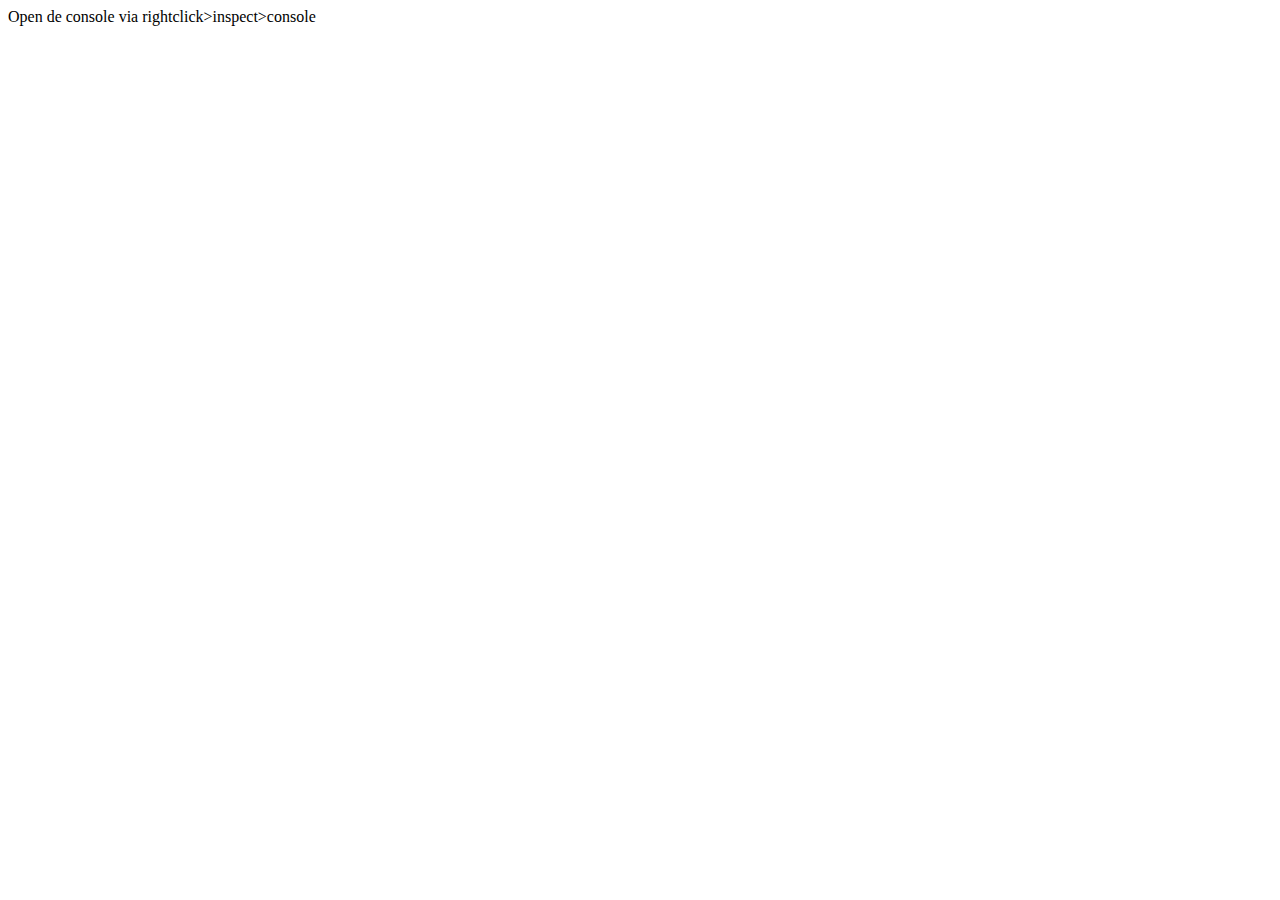
<file: lesson2/extra/index.html>
<!doctype html>
<html lang="en">
<head>
    <meta charset="UTF-8">
    <meta name="viewport" content="width=device-width, user-scalable=no, initial-scale=1.0, maximum-scale=1.0, minimum-scale=1.0">
    <script type="text/javascript" src="js/main.js" defer></script>
    <title>Week 2 extra</title>
</head>
<body>
Open de console via rightclick>inspect>console
</body>
</html>
</file>
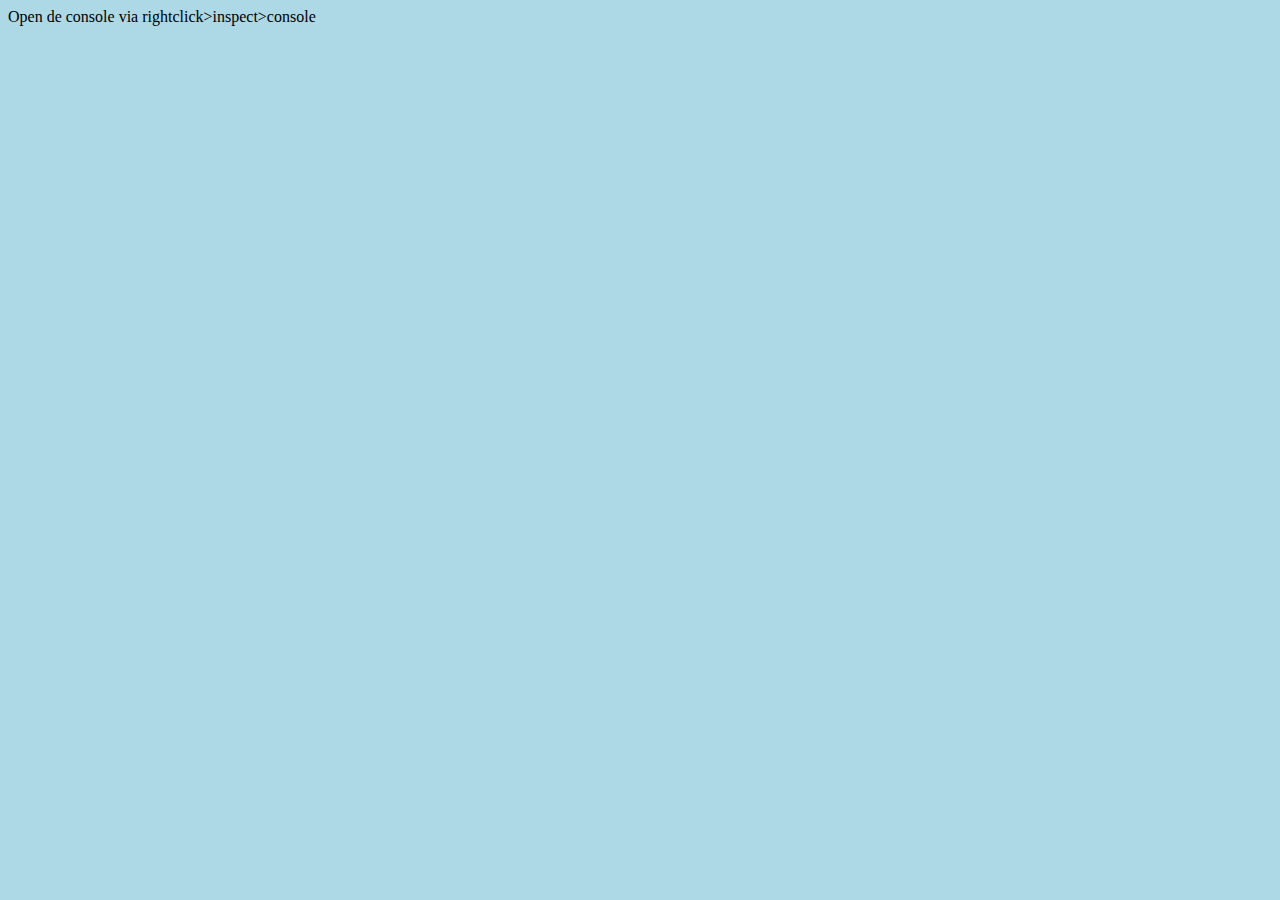
<file: lesson2/hands-on/index.html>
<!doctype html>
<html lang="en">
<head>
    <meta charset="UTF-8">
    <meta name="viewport" content="width=device-width, user-scalable=no, initial-scale=1.0, maximum-scale=1.0, minimum-scale=1.0">
    <link rel="stylesheet" type="text/css" href="css/style.css">
    <script type="text/javascript" src="js/main.js" defer></script>
    <title>Test les 2</title>
</head>
<body>
Open de console via rightclick>inspect>console
</body>
</html>
</file>
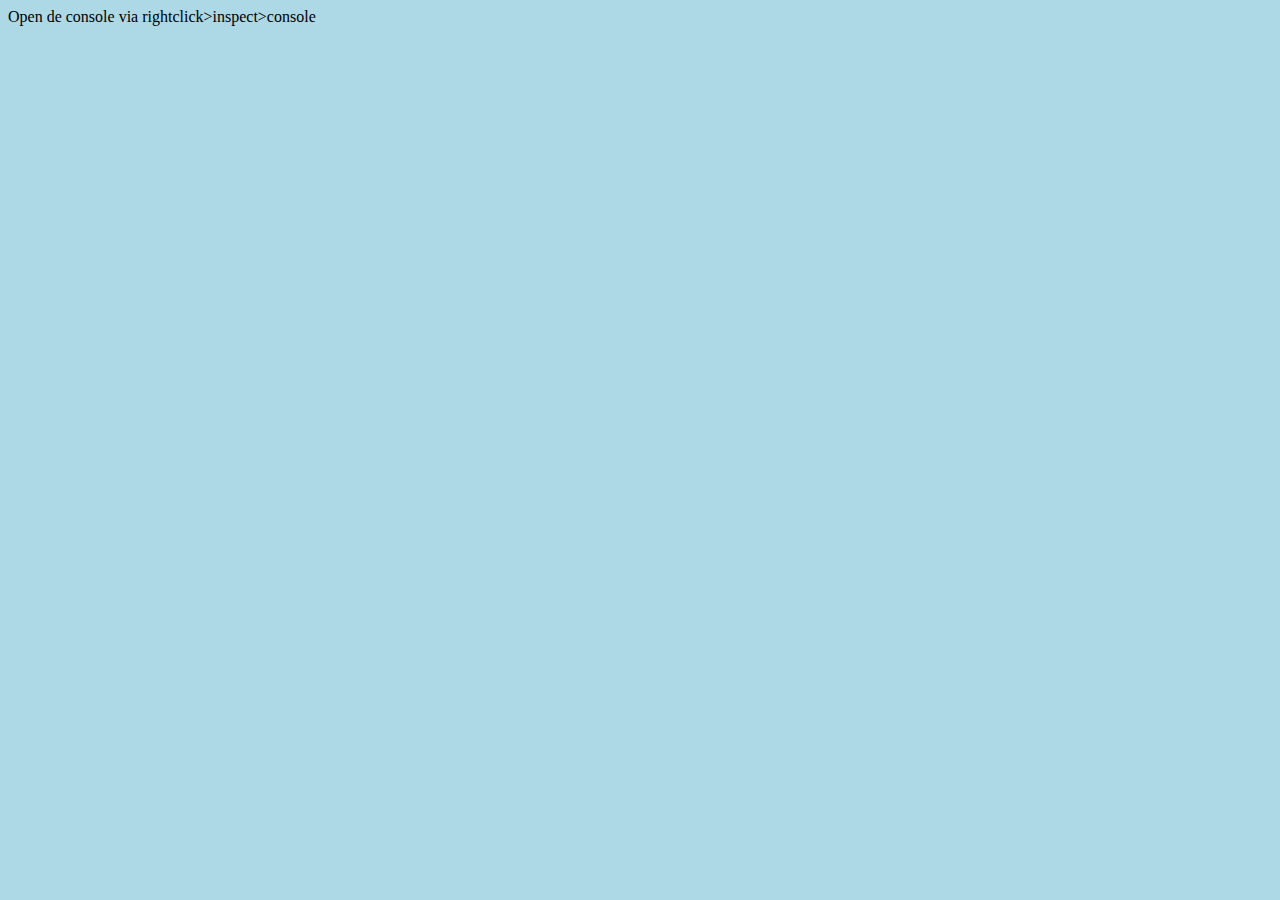
<file: lesson2/handson/index.html>
<!doctype html>
<html lang="en">
<head>
    <meta charset="UTF-8">
    <meta name="viewport" content="width=device-width, user-scalable=no, initial-scale=1.0, maximum-scale=1.0, minimum-scale=1.0">
    <link rel="stylesheet" type="text/css" href="css/style.css">
    <script type="text/javascript" src="js/main.js" defer></script>
    <title>Test week 2</title>
</head>
<body>
Open de console via rightclick>inspect>console
</body>
</html>
</file>
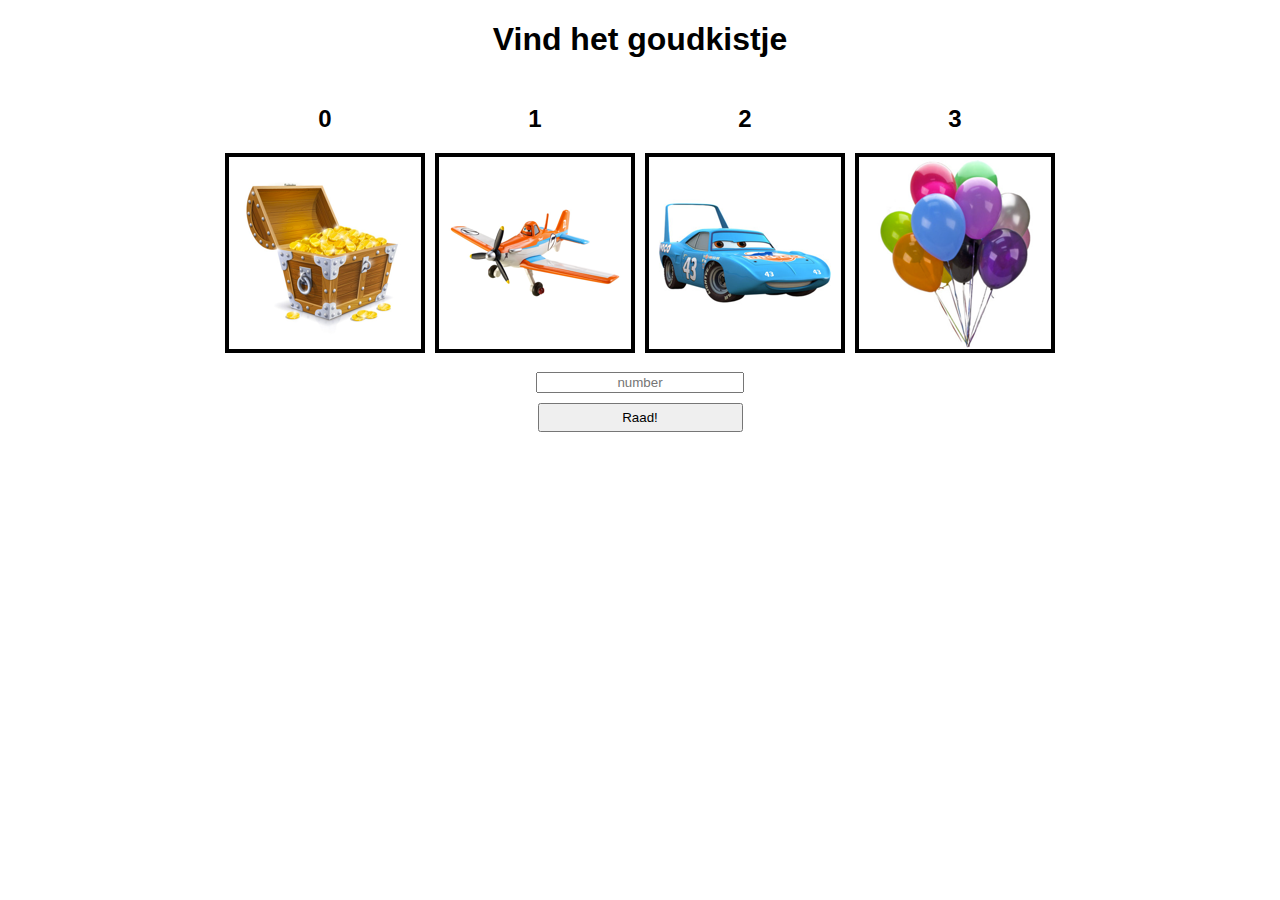
<file: lesson3/goudkistje-progress/index.html>
<!DOCTYPE html>
<html lang="nl">
<head>
    <meta charset="utf-8"/>
    <title>Vind het goudkistje</title>
    <link rel="stylesheet" type="text/css" href="css/style.css">
    <script type="text/javascript" src="js/main.js" defer></script>
</head>
<body>
<h1>Vind het goudkistje</h1>
<div id="alert"></div>
<div id="playing-field"></div>

<form id="play-form" action="#" method="post">
    <input type="text" id="guess-number" name="number" placeholder="number"/>
    <input type="submit" value="Raad!" name="button"/>
</form>
</body>
</html>
</file>
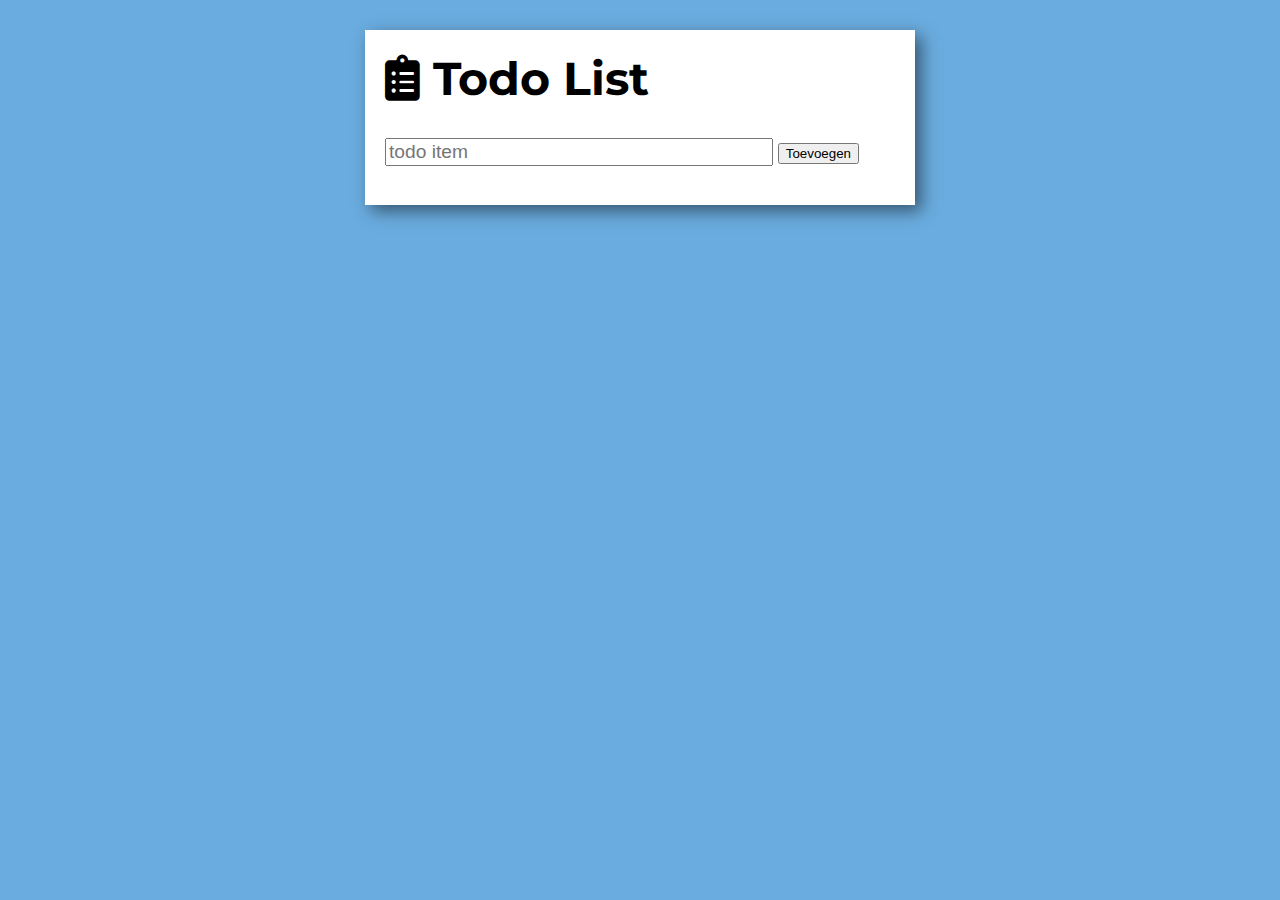
<file: lesson5/todolist-start/index.html>
<!DOCTYPE html>
<html lang="en">
<head>
    <meta charset="UTF-8">
    <meta http-equiv="X-UA-Compatible" content="IE=edge">
    <meta name="viewport" content="width=device-width, initial-scale=1.0">
    <title>Todo list</title>
    <link rel="preconnect" href="https://fonts.gstatic.com">
    <link href="https://fonts.googleapis.com/css2?family=Handlee&family=Montserrat:wght@300&display=swap" rel="stylesheet">
    <link rel="stylesheet" href="https://cdnjs.cloudflare.com/ajax/libs/font-awesome/5.15.2/css/all.min.css">
    <link rel="stylesheet" href="css/style.css">
    <script type="text/javascript" src="js/main.js" defer></script>
</head>
<body>
<section id="main">
    <div id="todolist">
        <h1><i class="fas fa-clipboard-list"></i> Todo List</h1>
        <form id="todo-form">
            <input type="text" placeholder="todo item" name="todo" id="todo-field"/>
            <input type="submit" value="Toevoegen"/>
        </form>
        <ul id="list"></ul>
    </div>
</section>
</body>
</html>
</file>
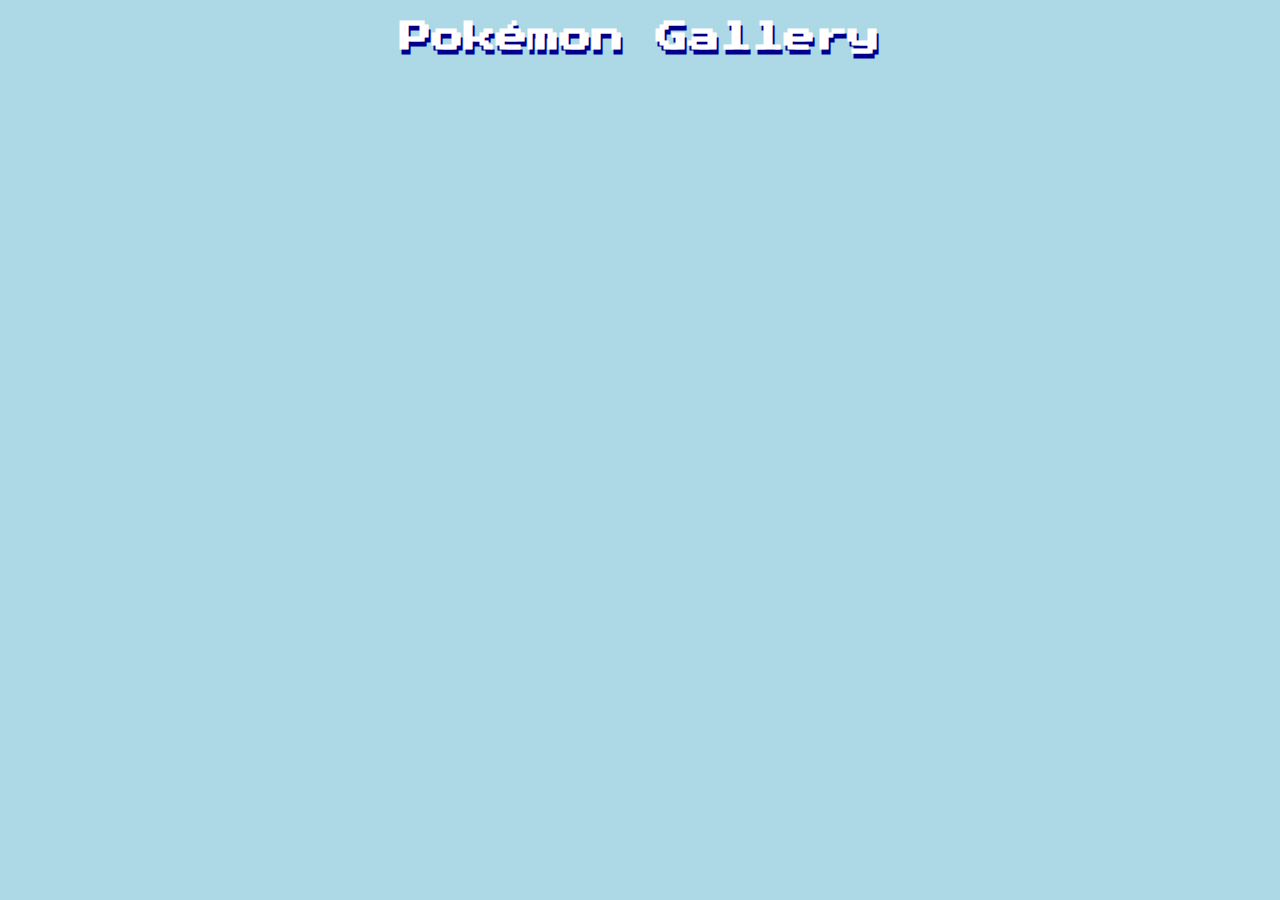
<file: lesson6/pokemon-start/index.html>
<!DOCTYPE html>
<html lang="nl">
<head>
    <meta charset="utf-8"/>
    <title>Pokémon Gallery</title>
    <link rel="stylesheet" type="text/css" href="css/style.css">
    <script type="text/javascript" src="js/main.js" defer></script>
</head>
<body>
<h1 class="main-title">Pokémon Gallery</h1>
<section id="pokemon-gallery"></section>

<dialog class="modal" id="pokemon-detail">
    <div class="modal-content"></div>
    <button class="modal-close">❌</button>
</dialog>
</body>
</html>
</file>
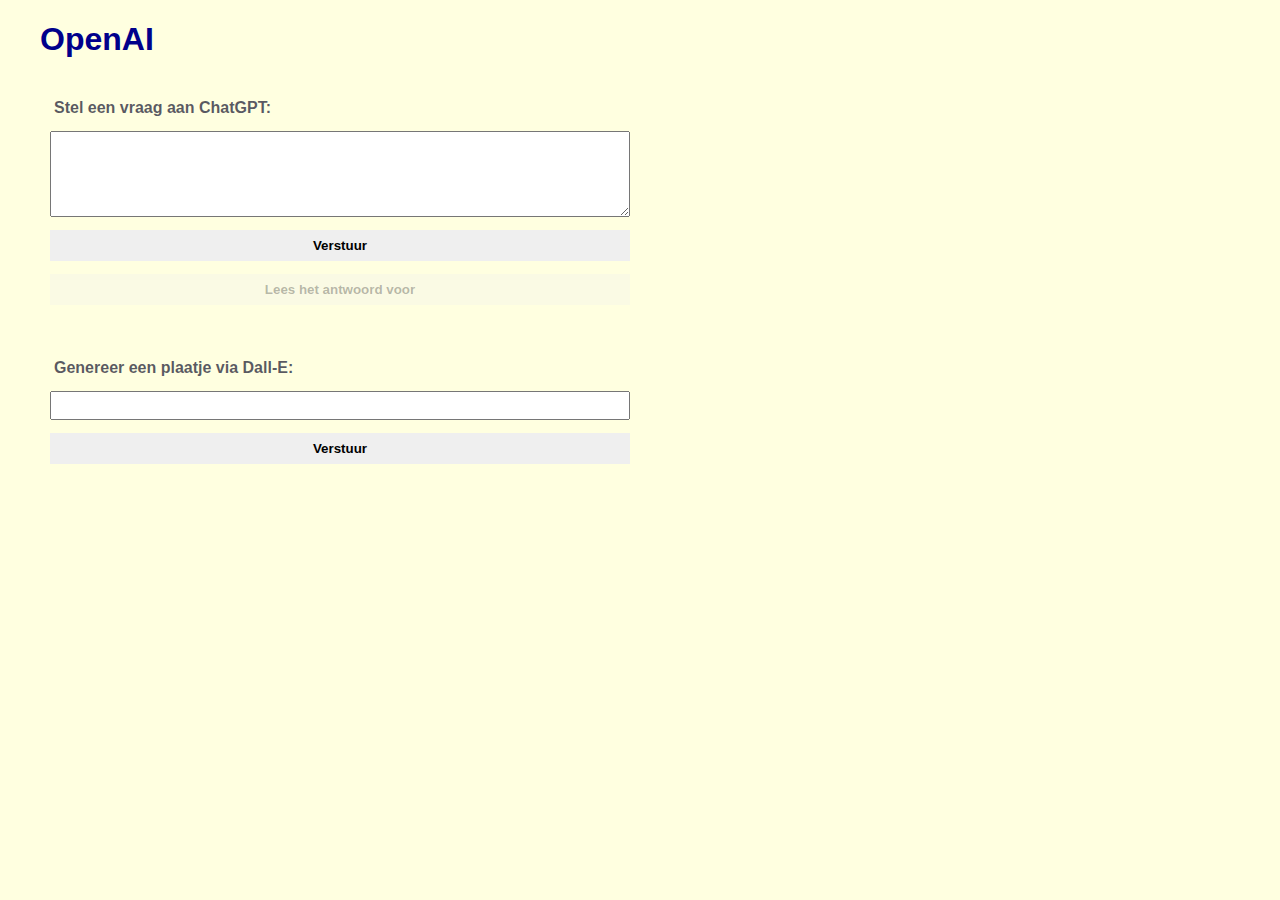
<file: lesson8/openai/index.html>
<!DOCTYPE html>
<html lang="en">
<head>
    <meta charset="UTF-8">
    <title>OpenAI</title>
    <link rel="stylesheet" type="text/css" href="css/style.css">
    <script type="text/javascript" src="js/main.js" defer></script>
</head>
<body>
<main>
    <h1 class="main-title">OpenAI</h1>
    <p id="api-error"></p>

    <section class="ai-section">
        <form id="chat-gpt-question-form">
            <label for="question">Stel een vraag aan ChatGPT:</label>
            <textarea id="question"></textarea>
            <button type="submit">Verstuur</button>
            <button id="speak-button" type="button" disabled>Lees het antwoord voor</button>
        </form>
        <p id="answer"></p>
    </section>

    <section class="ai-section">
        <form id="dall-e-request-form">
            <label for="image-request-text">Genereer een plaatje via Dall-E:</label>
            <input type="text" id="image-request-text"/>
            <button type="submit">Verstuur</button>
        </form>
        <section id="images"></section>
    </section>
</main>
</body>
</html>
</file>
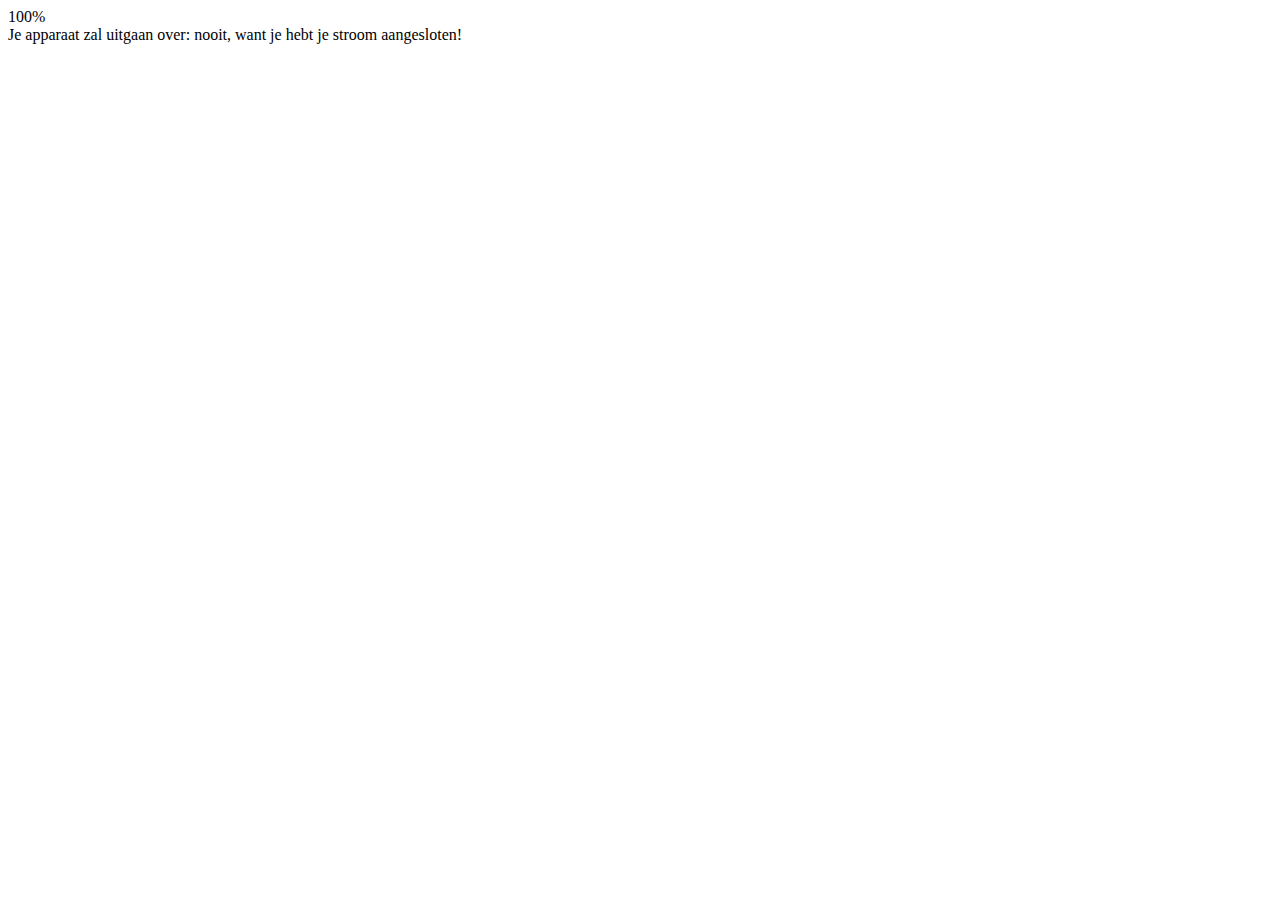
<file: lesson5/web-apis/battery/index.html>
<!DOCTYPE html>
<html lang="en">
<head>
    <meta charset="UTF-8">
    <title>Battery</title>
    <script type="text/javascript" src="js/main.js" defer></script>
</head>
<body>
<div id="target-status"></div>
<div id="target-remaining"></div>
</body>
</html>
</file>
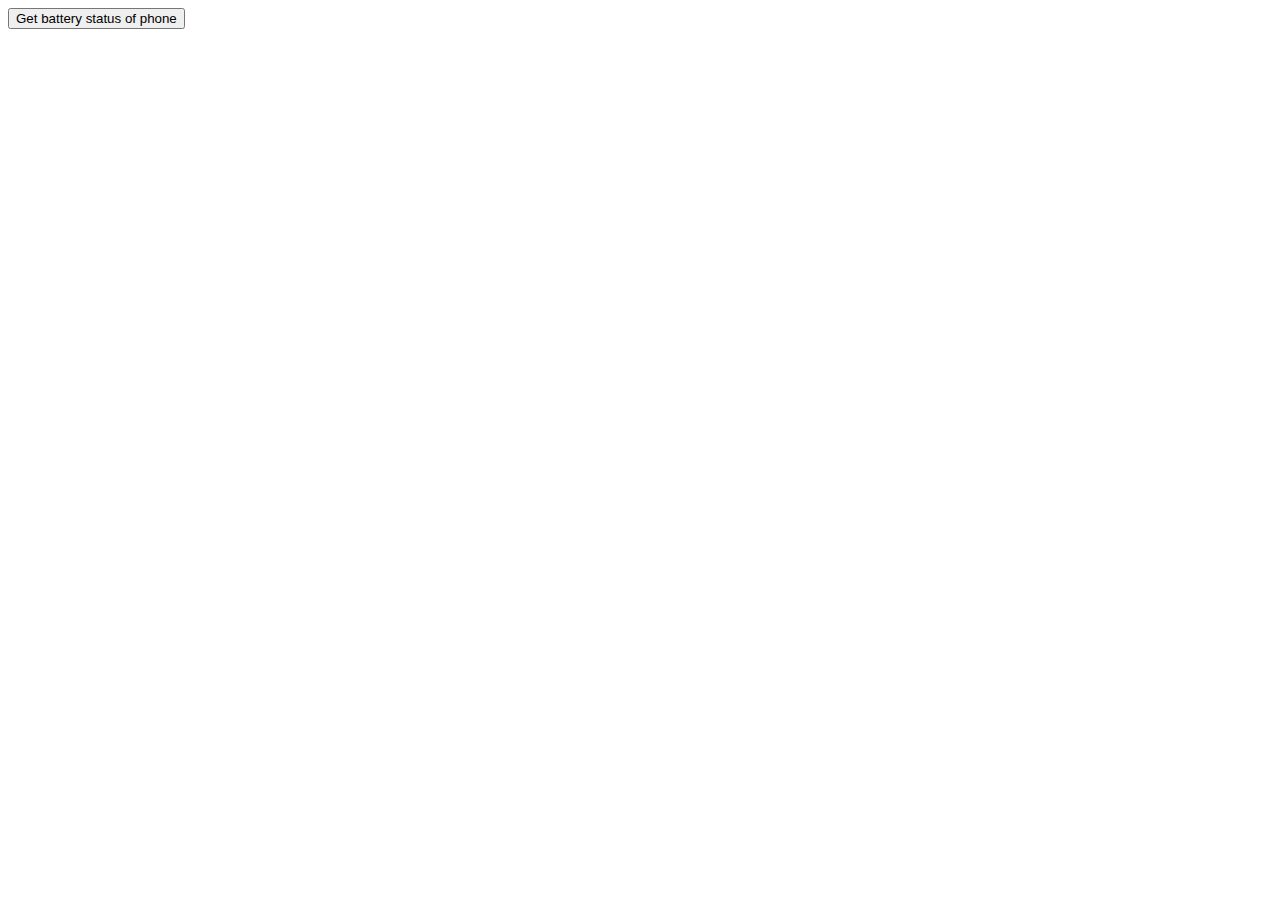
<file: lesson5/web-apis/bluetooth/index.html>
<!DOCTYPE html>
<html lang="en">
<head>
    <meta charset="UTF-8">
    <title>Bluetooth API</title>
    <script type="text/javascript" src="js/main.js" defer></script>
</head>
<body>
<div id="target"></div>
<button id="button">Get battery status of phone</button>
</body>
</html>
</file>
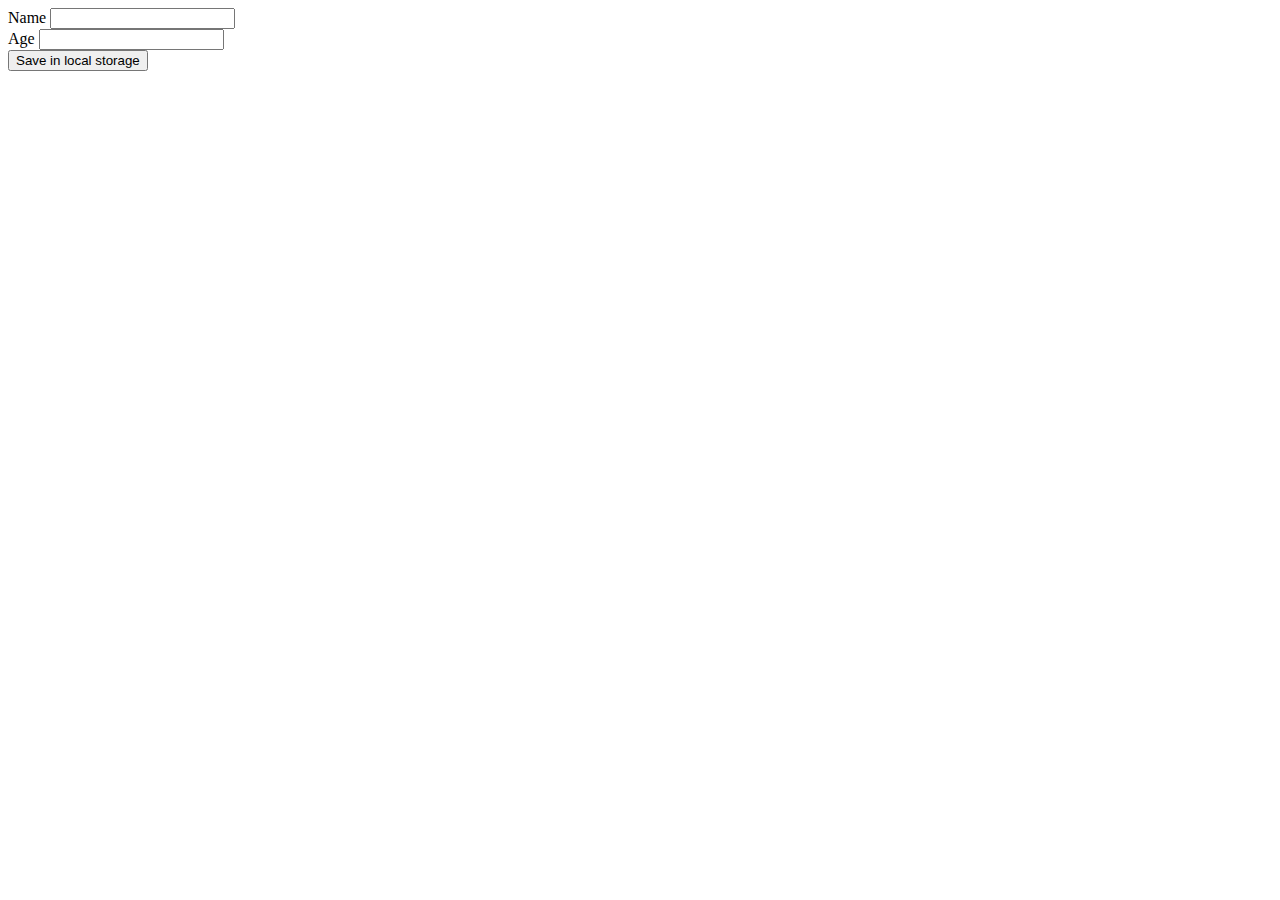
<file: lesson5/web-apis/localstorage/index.html>
<!DOCTYPE html>
<html lang="en">
<head>
    <meta charset="UTF-8">
    <title>Localstorage</title>
    <script type="text/javascript" src="js/main.js" defer></script>
</head>
<body>
<form id="form">
    <div class="form-item">
        <label for="name">Name</label>
        <input type="text" id="name" name="name"/>
    </div>
    <div class="form-item">
        <label for="age">Age</label>
        <input type="number" id="age" name="age"/>
    </div>
    <div class="form-item">
        <input type="submit" name="submit" value="Save in local storage"/>
    </div>
</form>
</body>
</html>
</file>
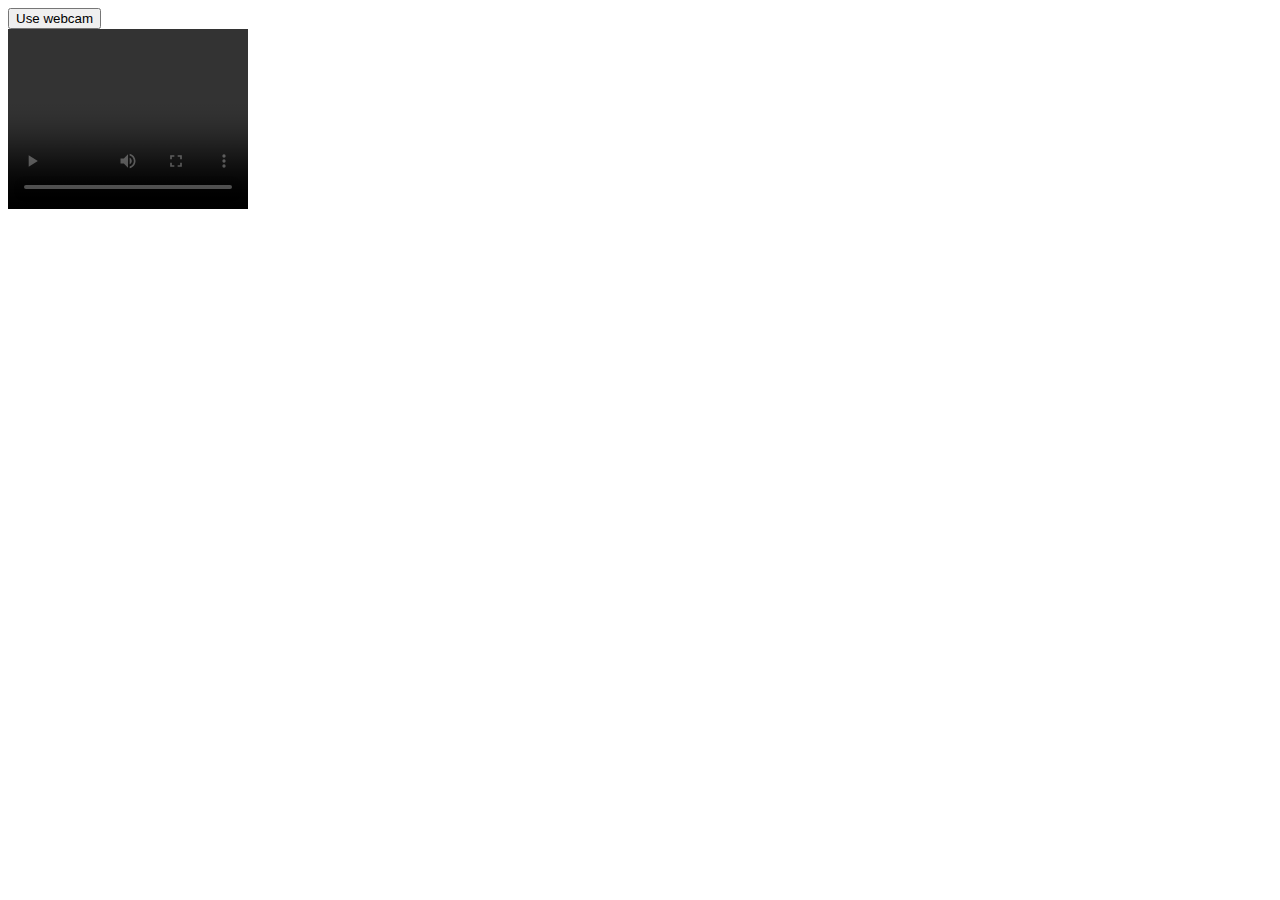
<file: lesson5/web-apis/webcam/index.html>
<!DOCTYPE html>
<html lang="en">
<head>
    <meta charset="UTF-8">
    <title>Webcam</title>
    <script type="text/javascript" src="js/main.js" defer></script>
</head>
<body>
<div>
    <button id="button">Use webcam</button>
</div>
<video controls autoplay style="height:180px; width: 240px;"></video>
</body>
</html>
</file>
<file: lesson2/hands-on/css/style.css>
body {
    background-color: lightblue;
}
</file>
<file: lesson2/handson/css/style.css>
body {
    background-color: lightblue;
}
</file>
<file: lesson3/goudkistje-progress/css/style.css>
body {
    margin: 0;
    padding: 0;
    font-family: sans-serif;
}

h1, h2 {
    text-align: center;
}

#playing-field {
    display: flex;
    align-items: center;
    justify-content: center;
    flex-wrap: wrap;
}

.playing-card {
    margin: 5px;
    width: 200px;
}

input, button {
    width: 200px;
    text-align: center;
    display: block;
    margin: 10px auto;
}

#alert {
    text-align: center;
}

#alert button {
    width: 75px;
    display: inline-block;
    margin-left: 10px;
}

input[type="submit"] {
    padding: 5px;
    width: 205px;
}
</file>
<file: lesson5/todolist-start/css/style.css>
body {
    font-family: 'Montserrat', sans-serif;
    font-size: 1.2em;
    background-color: rgb(106, 172, 223);
    margin: 0;
    padding: 0;
}

h1 {
    margin-top: 0;
    font-size: 2.4em;
}

div, section {
    box-sizing: border-box;
}

#main {
    margin: 0 auto;
    width: 60vw;
    max-width: 550px;
    margin-top: 30px;
}

#todolist {
    background-color: white;
    padding: 20px;
    box-shadow: 6px 6px 16px rgba(0, 0, 0, 0.5);
}

#todo-field {
    width: calc(98% - 120px);
}

li {
    list-style-type: "⬜️";
    padding-inline-start: 1ch;
    font-family: 'Handlee', cursive;
    font-size: 1.4em;
    margin: 4px 0px;
    cursor: pointer;
}

li.done {
    list-style-type: "✔️";
    text-decoration: line-through;
    opacity:0.4;
    cursor:not-allowed;
}

input[type=text] {
    font-size: 1em;
}

button {
    font-size: 1em;
}

.error {
    border-color: red;
}
</file>
<file: lesson6/pokemon-start/css/style.css>
@import url('https://fonts.googleapis.com/css2?family=Press+Start+2P&display=swap');

body {
    margin: 0;
    padding: 0;
    font-family: Arial, Helvetica, sans-serif;
    background-color: lightblue;
}

h1.main-title {
    text-align: center;
    font-family: 'Press Start 2P', sans-serif;
    text-shadow: darkblue 2px 5px;
    color: white;
}

h2 {
    background-color: white;
    padding: 4px;
    text-transform: capitalize;
    color: rgba(14, 14, 42, 0.7);
}

h2 span {
    background-color: darkgreen;
    color: white;
    font-size: 0.9em;
    padding: 4px;
    border-radius: 12px;
}

#pokemon-gallery {
    max-width: 1200px;
    margin: 0 auto 1rem;
    display: grid;
    grid-gap: 1rem;
    grid-template-columns: repeat(auto-fit, minmax(180px, 1fr));
    justify-items: center;
}

#pokemon-gallery.dialog-open {
    filter: blur(10px);
}

.pokemon-card {
    margin: 5px;
    width: 180px;
    text-align: center;
    box-shadow: 0 4px 8px 0 rgba(0, 0, 0, 0.2);
    transition: 0.3s;
    background-color: rgba(255, 255, 255, 0.5);
    border: 5px solid white;
    border-radius: 10px;
    cursor: pointer;
    transform-origin: center;
}

.pokemon-card:hover {
    box-shadow: 0 8px 16px 0 rgba(0, 0, 0, 0.4);
    transform: scale(1.1);
}

.pokemon-card h2 {
    font-size: 18px;
    margin-bottom: 0.5rem;
}

.pokemon-card img {
    width: 100%;
}

.pokemon-card button {
    width: 100%;
    cursor: pointer;
    border: 0;
    padding: 0.5rem;
    margin-top: 0.5rem;
    font-weight: bold;
}

.error {
    text-align: center;
    color: red;
}

.modal {
    opacity: 0;
    transition: all 0.7s ease;
    display: flex;
    align-items: flex-start;
    justify-content: center;
    border: none;
    border-radius: 16px;
    padding: 0px;
    box-shadow: 0 16px 22px 0 rgba(0, 0, 0, 0.6);
}

.modal[open] {
    opacity: 1;
    transition-delay: 0s;
}

.modal::backdrop {
    background-color: rgba(0, 0, 0, 0.5);
}

.modal-close {
    position: absolute;
    top: 5px;
    right: 5px;
    outline: none;
    appearance: none;
    color: goldenrod;
    background: none;
    border: 0;
    font-weight: bold;
    font-size: 22px;
    cursor: pointer;
}

.modal-content h1 {
    margin: 0;
    padding: 20px;
    background-color: rgb(43, 123, 73);
    color: white;
    text-transform: capitalize;
}

.modal-content img {
    width: 300px;
}

/* shiny shiny */
.modal-content::after {
    content: "";
    position: absolute;
    display: block;
    width: 100%;
    height: 100%;
    left: 0;
    top: 0;
    background-image: linear-gradient(0deg, rgba(255, 255, 255, 0) 0%, rgba(255, 255, 255, 0.4) 52%, rgba(255, 255, 255, 0) 100%);
    animation: shiny-animation 5s ease-in-out infinite alternate;
    background-position-y: 0px;
}

@keyframes shiny-animation {
    0% {
        background-position-y: 0px;
    }

    100% {
        background-position-y: 600px;
    }
}
</file>
<file: lesson8/openai/css/style.css>
@import url('https://fonts.googleapis.com/css2?family=Press+Start+2P&display=swap');

body {
    margin: 0;
    padding: 0;
    font-family: Arial, Helvetica, sans-serif;
    background-color: lightyellow;
}

main {
    max-width: 1200px;
    margin: 0 auto;
}

h1.main-title {
    color: darkblue;
}

.ai-section {
    display: flex;
    margin: 20px 0;
}

.ai-section > * {
    flex-grow: 0;
    flex-basis: 50%;
    padding: 10px;
}

form {
    display: flex;
    flex-grow: 1;
    flex-direction: column;
}

form > * {
    margin: 5px 0;
}

label {
    padding: 4px;
    color: rgba(14, 14, 42, 0.7);
    font-weight: bold;
}

textarea {
    height: 80px;
}

input {
    padding: 5px;
}

button {
    width: 100%;
    cursor: pointer;
    border: 0;
    padding: 0.5rem;
    margin-top: 0.5rem;
    font-weight: bold;
}

#images {
    display: flex;
    flex-wrap: wrap;
}

img {
    height: 256px;
    width: 256px;
}

.loader {
    border: 16px solid #f3f3f3; /* Light grey */
    border-top: 16px solid #3498db; /* Blue */
    border-radius: 50%;
    width: 120px;
    height: 120px;
    animation: spin 2s linear infinite;
}

@keyframes spin {
    0% {
        transform: rotate(0deg);
    }
    100% {
        transform: rotate(360deg);
    }
}
</file>
